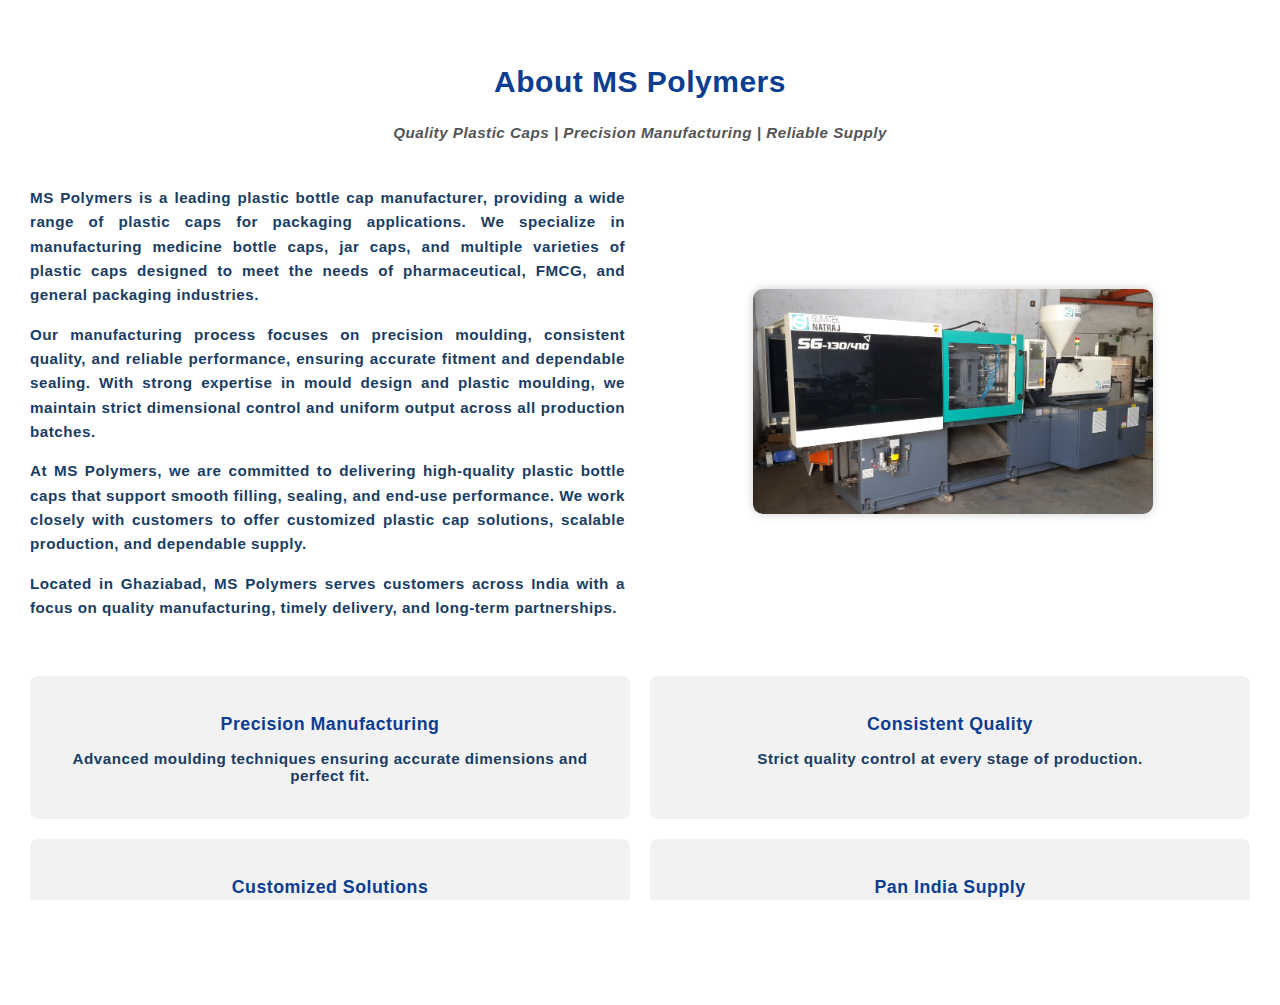
<file: PAGES/AboutUs.html>
<!DOCTYPE html>
<html lang="en">

<head>
    <meta charset="UTF-8">
    <meta name="viewport" content="width=device-width, initial-scale=1.0">
    <title>About Us | MSPolymers</title>
    <link rel="shortcut icon" href="../Resources/logo.ico" type="image/x-icon">
    <link rel="stylesheet" href="../style.css">
    <!-- <link rel="stylesheet" href="product.css"> -->
</head>


<body>
    <section id="about" class="content about-section">

        <div class="about-header">
            <h2>About MS Polymers</h2>
            <p class="tagline">Quality Plastic Caps | Precision Manufacturing | Reliable Supply</p>
        </div>

        <div class="about-container">

            <div class="about-text">
                <p>
                    MS Polymers is a leading plastic bottle cap manufacturer, providing a wide range of plastic caps for
                    packaging applications.
                    We specialize in manufacturing medicine bottle caps, jar caps, and multiple varieties of plastic
                    caps
                    designed to meet the needs of pharmaceutical, FMCG, and general packaging industries.
                </p>

                <p>
                    Our manufacturing process focuses on precision moulding, consistent quality, and reliable
                    performance,
                    ensuring accurate fitment and dependable sealing.
                    With strong expertise in mould design and plastic moulding, we maintain strict dimensional control
                    and
                    uniform output across all production batches.
                </p>

                <p>
                    At MS Polymers, we are committed to delivering high-quality plastic bottle caps that support smooth
                    filling,
                    sealing, and end-use performance.
                    We work closely with customers to offer customized plastic cap solutions, scalable production, and
                    dependable supply.
                </p>

                <p>
                    Located in Ghaziabad, MS Polymers serves customers across India with a focus on quality
                    manufacturing,
                    timely delivery, and long-term partnerships.
                </p>
            </div>

            <div class="about-image">
                <img src="../Resources/Manifacturing unit.jpg" alt="Manufacturing Unit">
            </div>

        </div>


        <div class="about-features">

            <div class="feature">
                <h3>Precision Manufacturing</h3>
                <p>Advanced moulding techniques ensuring accurate dimensions and perfect fit.</p>
            </div>

            <div class="feature">
                <h3>Consistent Quality</h3>
                <p>Strict quality control at every stage of production.</p>
            </div>

            <div class="feature">
                <h3>Customized Solutions</h3>
                <p>Caps designed as per client requirements and specifications.</p>
            </div>

            <div class="feature">
                <h3>Pan India Supply</h3>
                <p>Reliable and timely delivery across India.</p>
            </div>

        </div>

    </section>

</body>

</html>
</file>
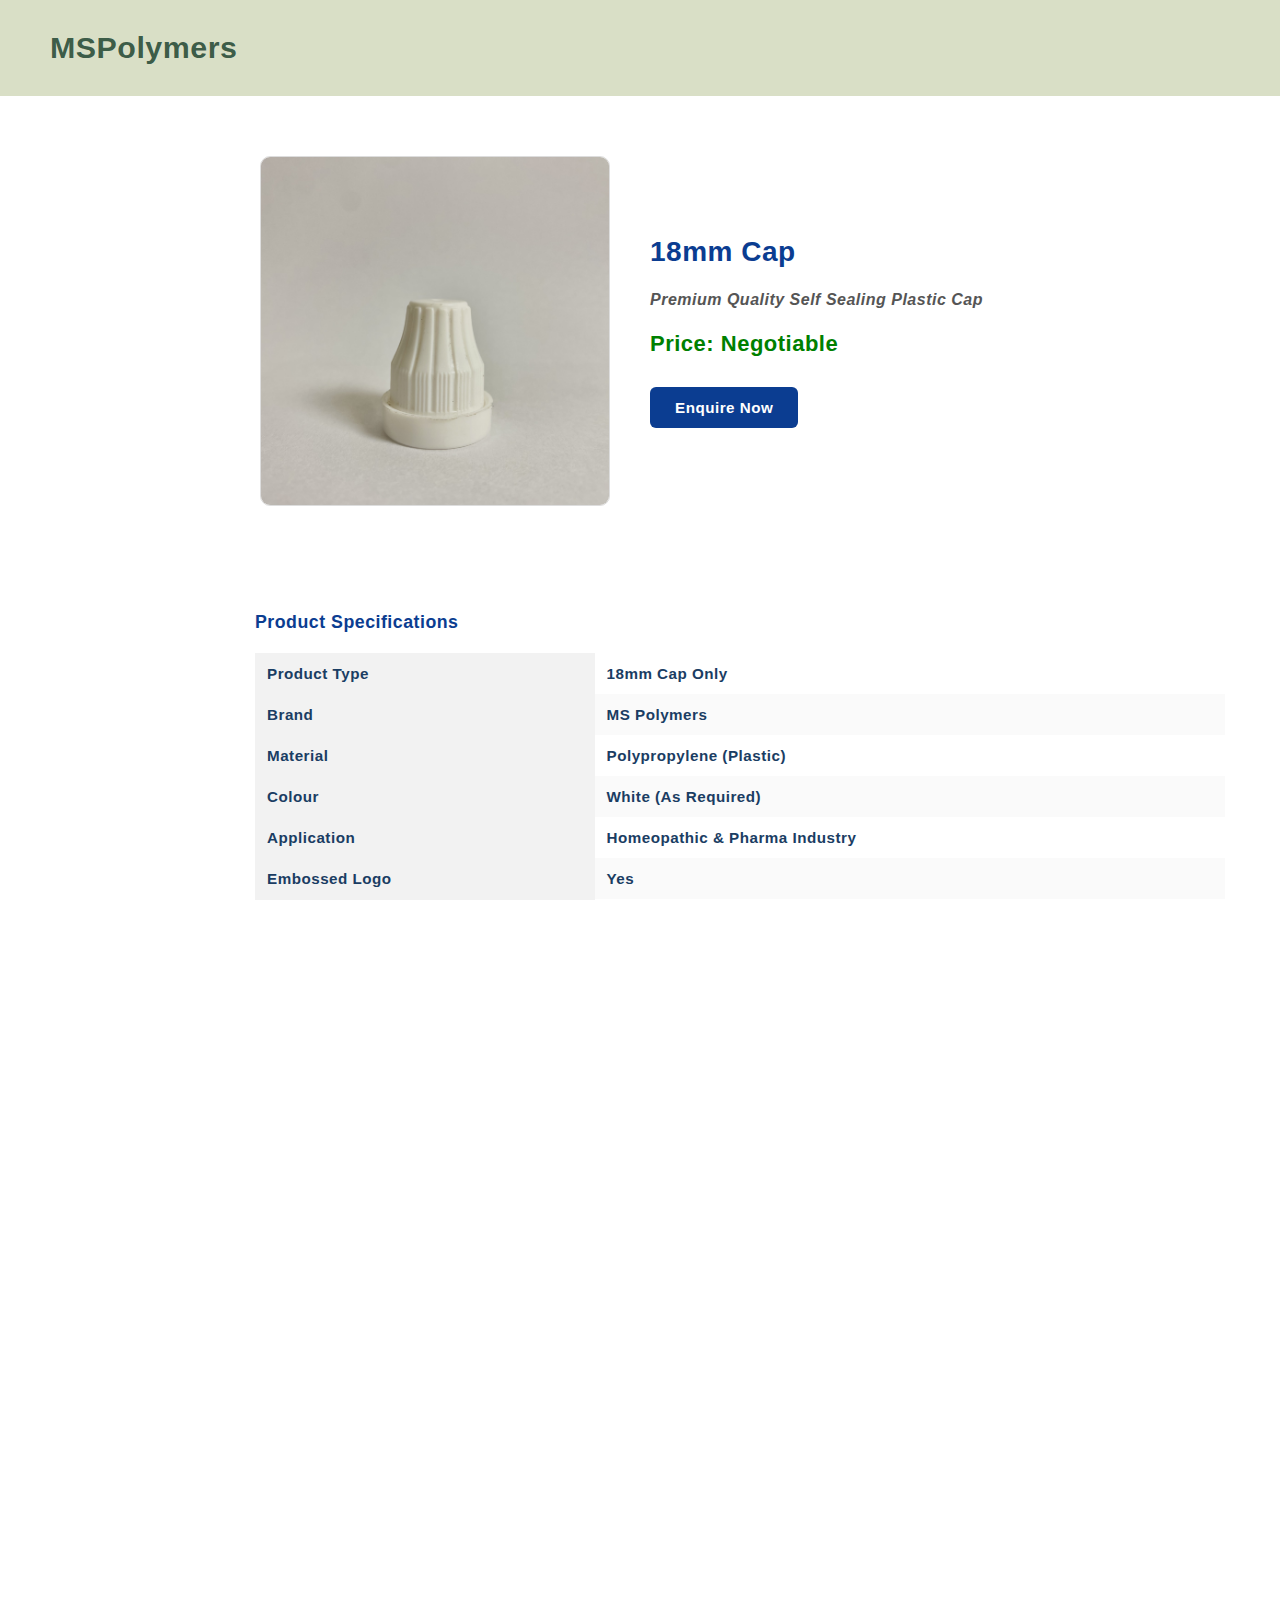
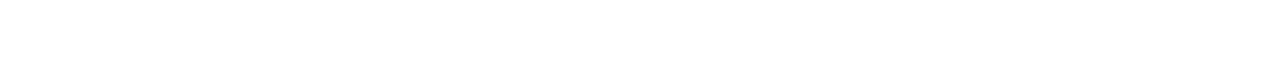
<file: PAGES/product2.html>
<!DOCTYPE html>
<html lang="en">

<head>
    <meta charset="UTF-8">
    <meta name="viewport" content="width=device-width, initial-scale=1.0">
    <title>18mm Cap | MSPolymers</title>

    <link rel="stylesheet" href="../style.css">
    <link rel="stylesheet" href="product.css">
</head>

<body>

<header>
    <h1>MSPolymers</h1>
</header>

<main class="product-page">

    <div class="product-wrapper">

        <!-- Product Image -->
        <div class="product-image">
            <img src="../Resources/cap.jpeg" alt="18mm Cap">
        </div>

        <!-- Product Info -->
        <div class="product-info">

            <h2>18mm Cap</h2>

            <p class="tagline">
                Premium Quality Self Sealing Plastic Cap
            </p>

            <p class="price">Price: Negotiable</p>

            <a href="../index.html#contact" class="cta-btn">
                Enquire Now
            </a>

        </div>

    </div>


    <!-- Specifications Section -->
    <section class="specification-section">

        <h3>Product Specifications</h3>

        <table class="spec-table">

            <tr>
                <th>Product Type</th>
                <td>18mm Cap Only</td>
            </tr>

            <tr>
                <th>Brand</th>
                <td>MS Polymers</td>
            </tr>

            <tr>
                <th>Material</th>
                <td>Polypropylene (Plastic)</td>
            </tr>

            <tr>
                <th>Colour</th>
                <td>White (As Required)</td>
            </tr>

            <tr>
                <th>Application</th>
                <td>Homeopathic & Pharma Industry</td>
            </tr>

            <tr>
                <th>Embossed Logo</th>
                <td>Yes</td>
            </tr>

            <tr>
                <th>Type</th>
                <td>Self Sealing Cap without Dropper</td>
            </tr>

            <tr>
                <th>Size</th>
                <td>18mm</td>
            </tr>

            <tr>
                <th>Dimension</th>
                <td>18mm</td>
            </tr>

            <tr>
                <th>Shape</th>
                <td>Round</td>
            </tr>

            <tr>
                <th>Design</th>
                <td>Screw Cap</td>
            </tr>

            <tr>
                <th>Usage</th>
                <td>Dilution Bottle Cap</td>
            </tr>

            <tr>
                <th>Feature</th>
                <td>Seal Cap with Double Sealing</td>
            </tr>

            <tr>
                <th>Food Grade</th>
                <td>Yes</td>
            </tr>

        </table>

    </section>


    <!-- Product Description -->
    <section class="description">

        <h3>Product Description</h3>

        <p>
            The 18mm Cap manufactured by MS Polymers is specially designed for pharmaceutical and homeopathic packaging applications.
            Made from high-quality polypropylene plastic, this cap ensures proper sealing, durability, and reliable performance.
        </p>

        <p>
            This cap is designed with double sealing technology to prevent leakage and contamination, making it ideal for
            medicine bottles and other liquid packaging requirements.
        </p>

        <p>
            With embossed logo options and customized colours as per customer requirements, this cap is perfect for bulk
            industrial usage across pharmaceutical, FMCG, and packaging sectors.
        </p>

    </section>

</main>

<footer>
    <p>© 2026 MSPolymers.in, All rights reserved.</p>
</footer>

</body>

</html>
</file>
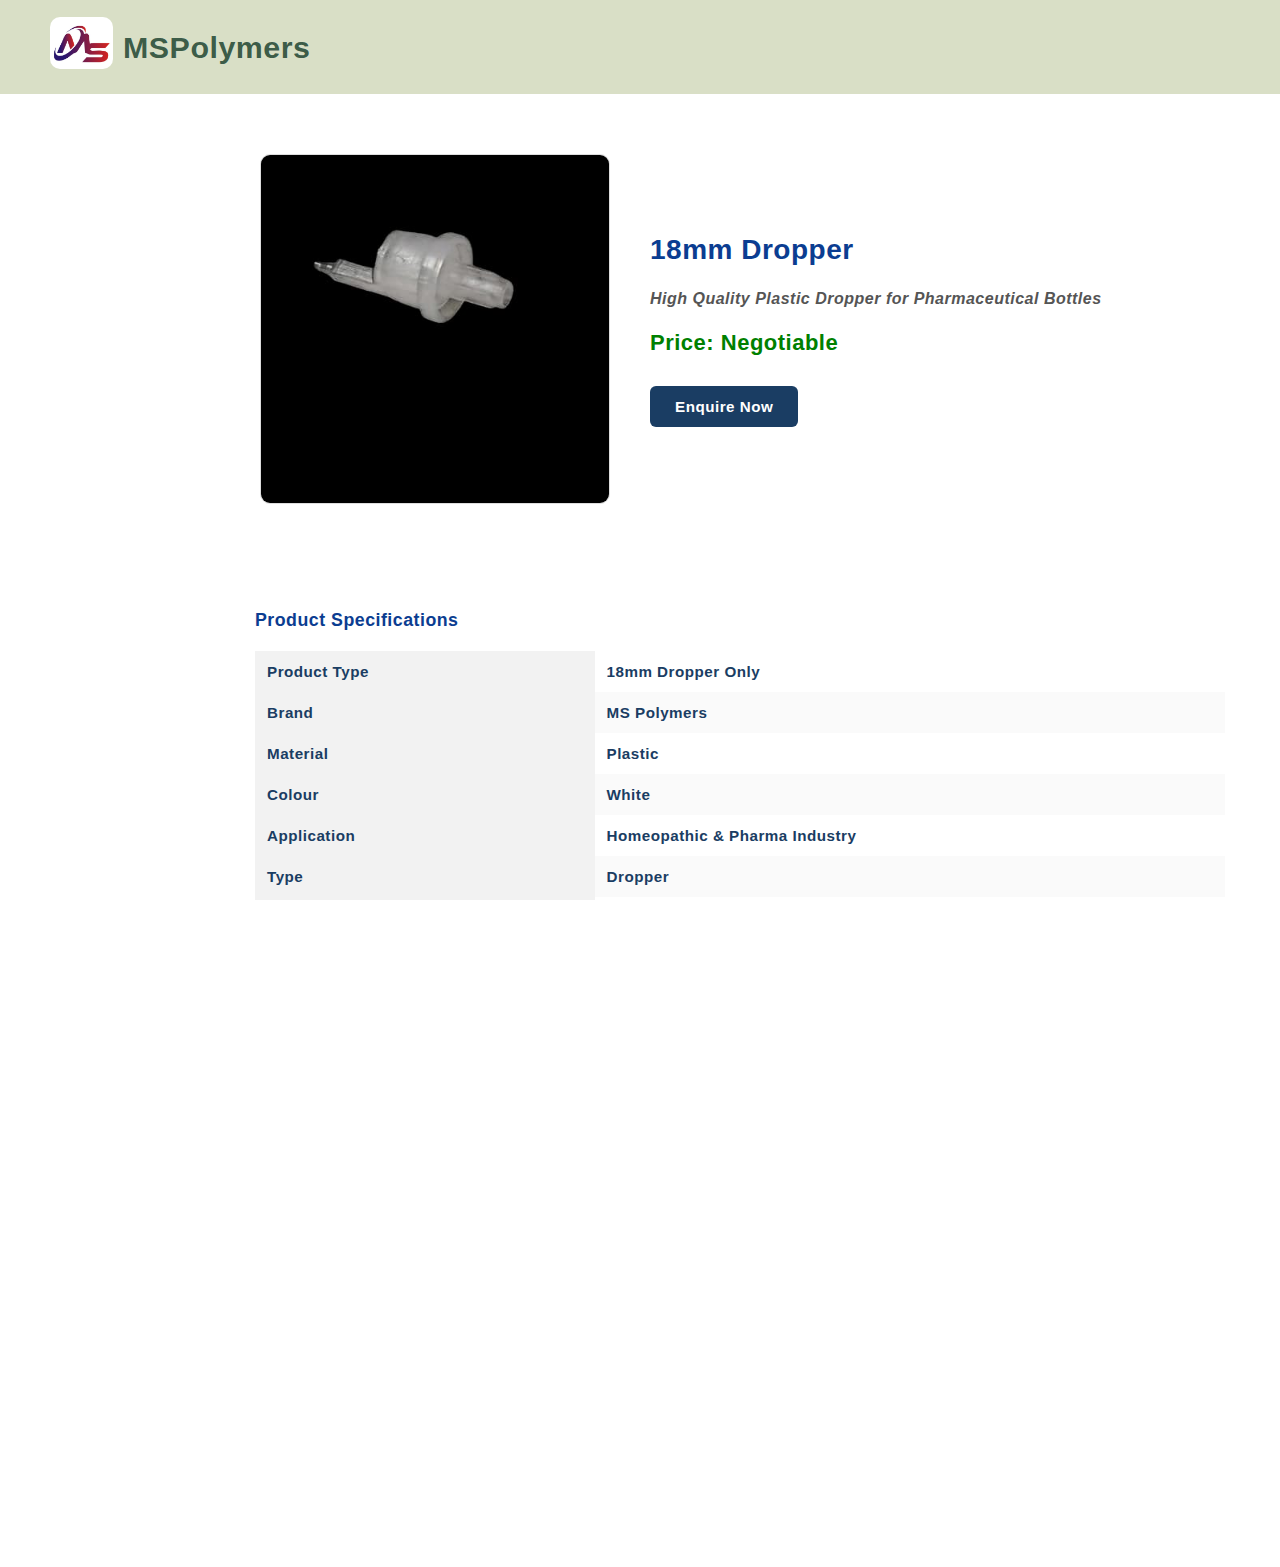
<file: PAGES/product3.html>
<!DOCTYPE html>
<html lang="en">

<head>
    <meta charset="UTF-8">
    <meta name="viewport" content="width=device-width, initial-scale=1.0">
    <title>18mm Dropper | MSPolymers</title>
    <link rel="shortcut icon" href="../Resources/logo.ico" type="image/x-icon">
    <link rel="stylesheet" href="../style.css">
    <!-- <link rel="stylesheet" href="product.css"> -->
</head>

<body>

    <header>
        <div class="header-logo">
            <a href="../index.html#home" class="logo">
                <img src="../Resources/logo.jpeg" style="height: 52px;border-radius: 10px;" alt="logo">
            </a>
            <a href="../index.html#home" class="mspolymers-title" style="text-decoration:none;color:inherit;">
                <h1 style="margin:0;">MSPolymers</h1>
            </a>
        </div>
    </header>

    <main class="product-page">

        <div class="product-wrapper">

            <!-- Product Image -->
            <div class="product-image">
                <img src="../Resources/dropper.jpeg" alt="18mm Dropper">
            </div>

            <!-- Product Info -->
            <div class="product-info">

                <h2>18mm Dropper </h2>

                <p class="tagline">
                    High Quality Plastic Dropper for Pharmaceutical Bottles
                </p>

                <p class="price">Price: Negotiable</p>

                <a href="../index.html#contact" class="cta-btn">
                    Enquire Now
                </a>

            </div>

        </div>


        <!-- Specifications Section -->
        <section class="specification-section">

            <h3>Product Specifications</h3>

            <table class="spec-table">

                <tr>
                    <th>Product Type</th>
                    <td>18mm Dropper Only</td>
                </tr>

                <tr>
                    <th>Brand</th>
                    <td>MS Polymers</td>
                </tr>

                <tr>
                    <th>Material</th>
                    <td>Plastic</td>
                </tr>

                <tr>
                    <th>Colour</th>
                    <td>White</td>
                </tr>

                <tr>
                    <th>Application</th>
                    <td>Homeopathic & Pharma Industry</td>
                </tr>

                <tr>
                    <th>Type</th>
                    <td>Dropper</td>
                </tr>

                <tr>
                    <th>Size</th>
                    <td>18mm</td>
                </tr>

                <tr>
                    <th>Dimension</th>
                    <td>18mm</td>
                </tr>

                <tr>
                    <th>Shape</th>
                    <td>Round</td>
                </tr>

                <tr>
                    <th>Usage</th>
                    <td>For 30ml, 50ml, 100ml Glass Bottles</td>
                </tr>

                <tr>
                    <th>Packaging</th>
                    <td>Bag</td>
                </tr>

                <tr>
                    <th>Food Grade</th>
                    <td>Yes</td>
                </tr>

            </table>

        </section>


        <!-- Product Description -->
        <section class="description">

            <h3>Product Description</h3>

            <p>
                The 18mm Dropper manufactured by MS Polymers is specially designed for use with pharmaceutical and
                homeopathic bottles.
                Made from high-quality plastic material, it ensures smooth liquid dispensing and reliable performance.
            </p>

            <p>
                This dropper is compatible with 30ml, 50ml, and 100ml glass bottles and is ideal for accurate dosage
                applications.
                The round design provides easy fitment and secure usage.
            </p>

            <p>
                Manufactured under strict quality standards, the dropper is food grade, durable, and suitable for bulk
                packaging and industrial requirements.
            </p>

        </section>

    </main>

    <footer>
        <p>© 2026 MSPolymers.in, All rights reserved.</p>
    </footer>

</body>

</html>
</file>
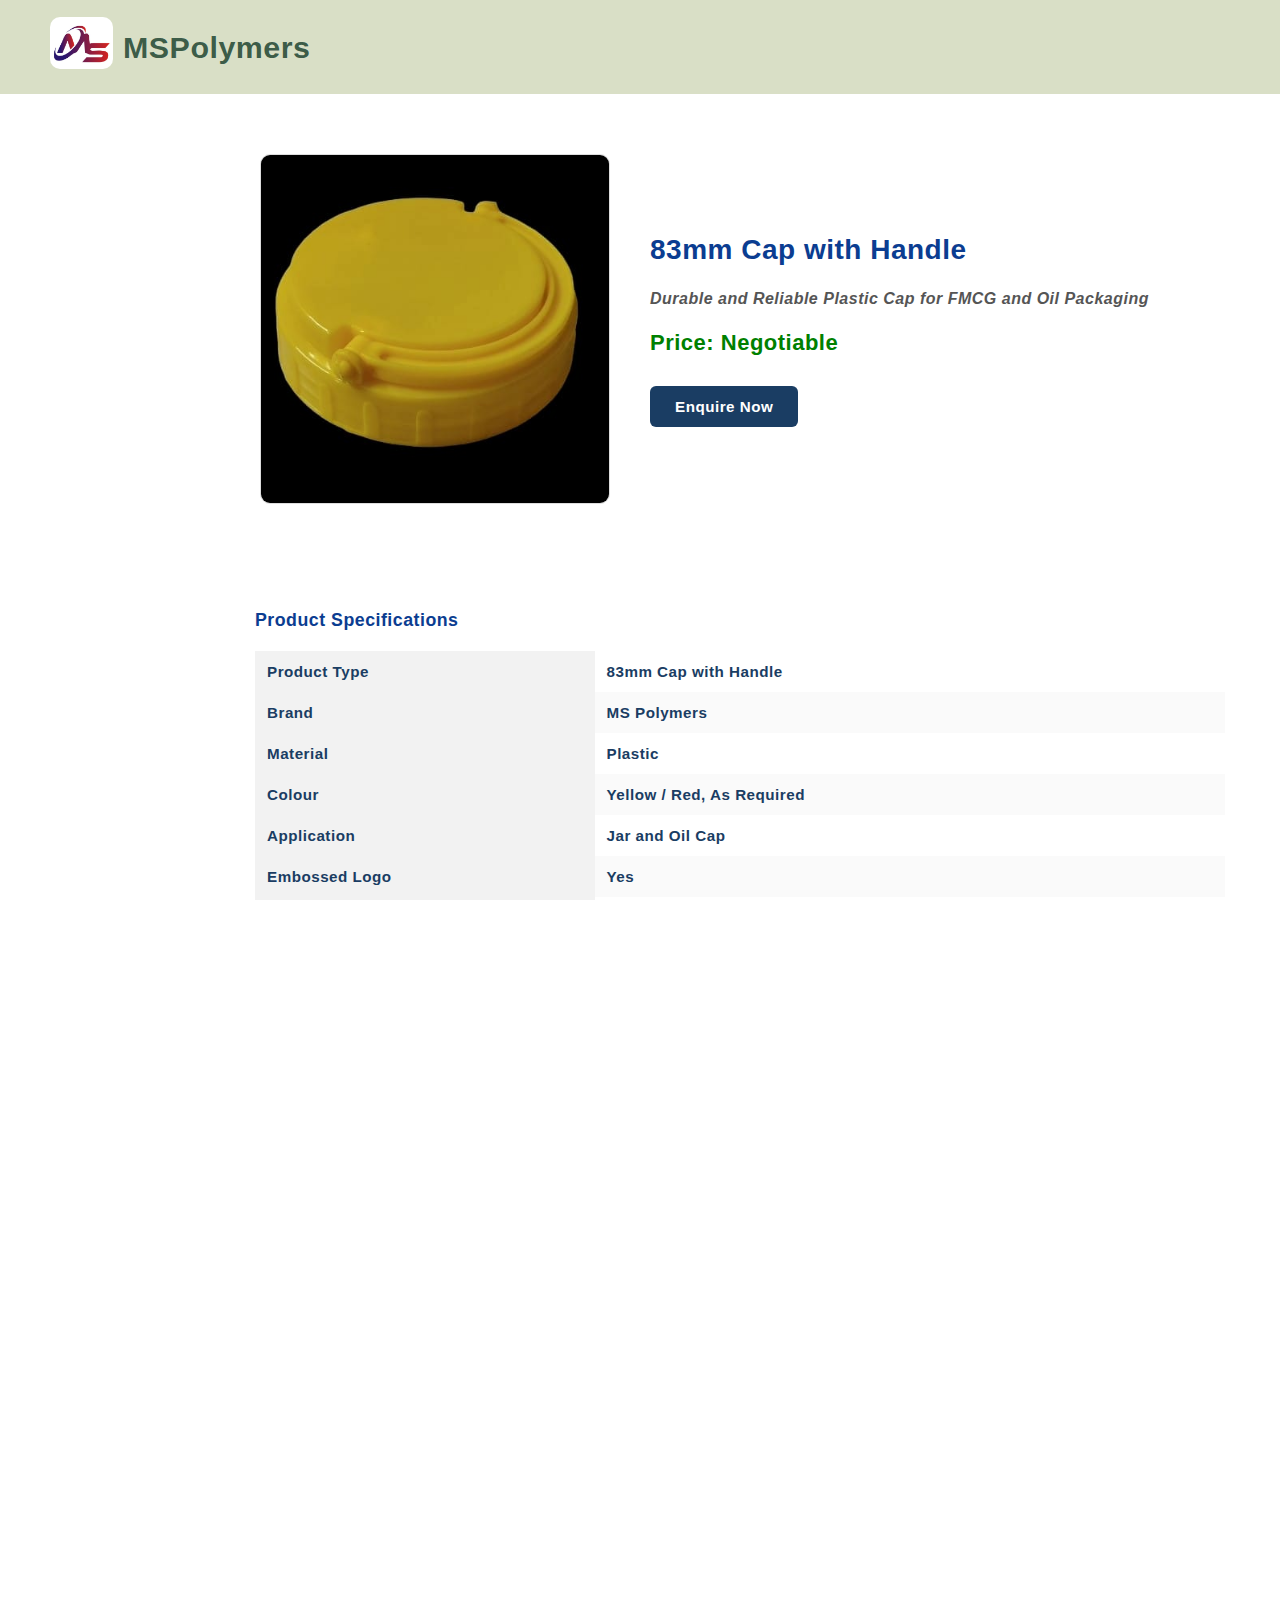
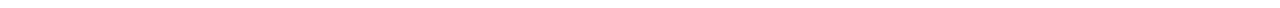
<file: PAGES/product4.html>
<!DOCTYPE html>
<html lang="en">

<head>
    <meta charset="UTF-8">
    <meta name="viewport" content="width=device-width, initial-scale=1.0">
    <title>83mm Cap with Handle | MSPolymers</title>
    <link rel="shortcut icon" href="../Resources/logo.ico" type="image/x-icon">
    <link rel="stylesheet" href="../style.css">
    <!-- <link rel="stylesheet" href="product.css"> -->
</head>

<body>

    <header>
        <div class="header-logo">
            <a href="../index.html#home" class="logo">
                <img src="../Resources/logo.jpeg" style="height: 52px;border-radius: 10px;" alt="logo">
            </a>
            <a href="../index.html#home" class="mspolymers-title" style="text-decoration:none;color:inherit;">
                <h1 style="margin:0;">MSPolymers</h1>
            </a>
        </div>
    </header>

    <main class="product-page">

        <div class="product-wrapper">

            <!-- Product Image -->
            <div class="product-image">
                <img src="../Resources/83mm_cap_yellow.jpeg" alt="83mm Cap with Handle">
            </div>

            <!-- Product Info -->
            <div class="product-info">

                <h2>83mm Cap with Handle</h2>

                <p class="tagline">
                    Durable and Reliable Plastic Cap for FMCG and Oil Packaging
                </p>

                <p class="price">Price: Negotiable</p>

                <a href="../index.html#contact" class="cta-btn">
                    Enquire Now
                </a>

            </div>

        </div>


        <!-- Specifications Section -->
        <section class="specification-section">

            <h3>Product Specifications</h3>

            <table class="spec-table">

                <tr>
                    <th>Product Type</th>
                    <td>83mm Cap with Handle</td>
                </tr>

                <tr>
                    <th>Brand</th>
                    <td>MS Polymers</td>
                </tr>

                <tr>
                    <th>Material</th>
                    <td>Plastic</td>
                </tr>

                <tr>
                    <th>Colour</th>
                    <td>Yellow / Red, As Required</td>
                </tr>

                <tr>
                    <th>Application</th>
                    <td>Jar and Oil Cap</td>
                </tr>

                <tr>
                    <th>Embossed Logo</th>
                    <td>Yes</td>
                </tr>

                <tr>
                    <th>Usage</th>
                    <td>For FMCG Oil and More</td>
                </tr>

                <tr>
                    <th>Size</th>
                    <td>83mm</td>
                </tr>

                <tr>
                    <th>Dimension</th>
                    <td>83mm</td>
                </tr>

                <tr>
                    <th>Shape</th>
                    <td>Round</td>
                </tr>

                <tr>
                    <th>Design</th>
                    <td>Screw Cap</td>
                </tr>

                <tr>
                    <th>Packaging</th>
                    <td>Bag</td>
                </tr>

                <tr>
                    <th>Food Grade</th>
                    <td>Yes</td>
                </tr>

            </table>

        </section>


        <!-- Product Description -->
        <section class="description">

            <h3>Product Description</h3>

            <p>
                The 83mm Cap with Handle manufactured by MS Polymers is specially designed for secure sealing of oil
                jars and FMCG containers.
                Made from high-quality plastic material, it offers excellent durability and strong grip for easy
                handling.
            </p>

            <p>
                This cap comes with an integrated handle for convenient carrying and usage.
                It is suitable for a wide range of packaging applications including edible oil jars and other industrial
                containers.
            </p>

            <p>
                The cap can be customized in multiple colors such as yellow and red as per customer requirements.
                Being food grade and robust in design, it ensures reliable performance and long service life.
            </p>

        </section>

    </main>

    <footer>
        <p>© 2026 MSPolymers.in, All rights reserved.</p>
    </footer>

</body>

</html>
</file>
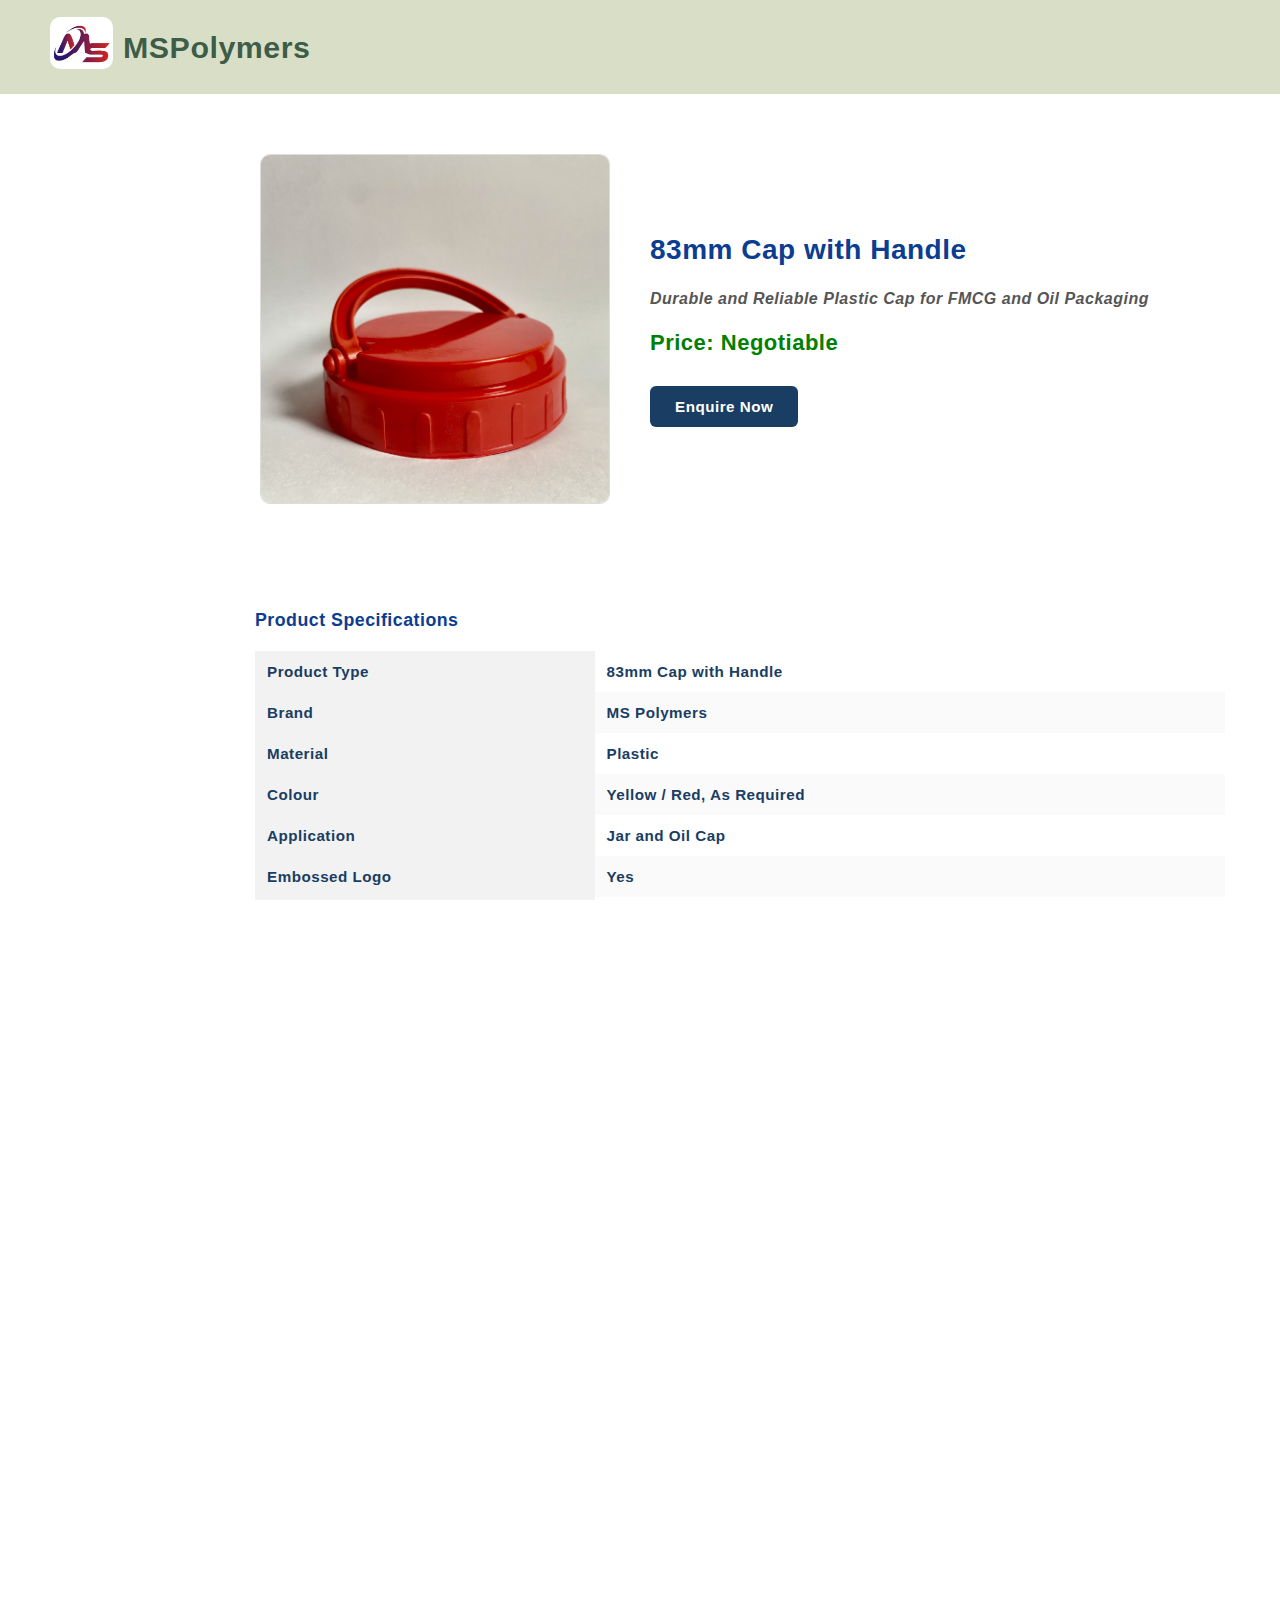
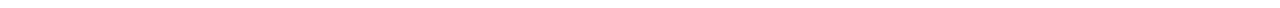
<file: PAGES/product5.html>
<!DOCTYPE html>
<html lang="en">

<head>
    <meta charset="UTF-8">
    <meta name="viewport" content="width=device-width, initial-scale=1.0">
    <title>83mm Cap with Handle | MSPolymers</title>
    <link rel="shortcut icon" href="../Resources/logo.ico" type="image/x-icon">
    <link rel="stylesheet" href="../style.css">
    <!-- <link rel="stylesheet" href="product.css"> -->
</head>

<body>

    <header>
        <div class="header-logo">
            <a href="../index.html#home" class="logo">
                <img src="../Resources/logo.jpeg" style="height: 52px;border-radius: 10px;" alt="logo">
            </a>
            <a href="../index.html#home" class="mspolymers-title" style="text-decoration:none;color:inherit;">
                <h1 style="margin:0;">MSPolymers</h1>
            </a>
        </div>
    </header>

    <main class="product-page">

        <div class="product-wrapper">

            <!-- Product Image -->
            <div class="product-image">
                <img src="../Resources/83mm_cap_red.jpeg" alt="83mm Cap with Handle">
            </div>

            <!-- Product Info -->
            <div class="product-info">

                <h2>83mm Cap with Handle</h2>

                <p class="tagline">
                    Durable and Reliable Plastic Cap for FMCG and Oil Packaging
                </p>

                <p class="price">Price: Negotiable</p>

                <a href="../index.html#contact" class="cta-btn">
                    Enquire Now
                </a>

            </div>

        </div>


        <!-- Specifications Section -->
        <section class="specification-section">

            <h3>Product Specifications</h3>

            <table class="spec-table">

                <tr>
                    <th>Product Type</th>
                    <td>83mm Cap with Handle</td>
                </tr>

                <tr>
                    <th>Brand</th>
                    <td>MS Polymers</td>
                </tr>

                <tr>
                    <th>Material</th>
                    <td>Plastic</td>
                </tr>

                <tr>
                    <th>Colour</th>
                    <td>Yellow / Red, As Required</td>
                </tr>

                <tr>
                    <th>Application</th>
                    <td>Jar and Oil Cap</td>
                </tr>

                <tr>
                    <th>Embossed Logo</th>
                    <td>Yes</td>
                </tr>

                <tr>
                    <th>Usage</th>
                    <td>For FMCG Oil and More</td>
                </tr>

                <tr>
                    <th>Size</th>
                    <td>83mm</td>
                </tr>

                <tr>
                    <th>Dimension</th>
                    <td>83mm</td>
                </tr>

                <tr>
                    <th>Shape</th>
                    <td>Round</td>
                </tr>

                <tr>
                    <th>Design</th>
                    <td>Screw Cap</td>
                </tr>

                <tr>
                    <th>Packaging</th>
                    <td>Bag</td>
                </tr>

                <tr>
                    <th>Food Grade</th>
                    <td>Yes</td>
                </tr>

            </table>

        </section>


        <!-- Product Description -->
        <section class="description">

            <h3>Product Description</h3>

            <p>
                The 83mm Cap with Handle manufactured by MS Polymers is specially designed for secure sealing of oil
                jars and FMCG containers.
                Made from high-quality plastic material, it offers excellent durability and strong grip for easy
                handling.
            </p>

            <p>
                This cap comes with an integrated handle for convenient carrying and usage.
                It is suitable for a wide range of packaging applications including edible oil jars and other industrial
                containers.
            </p>

            <p>
                The cap can be customized in multiple colors such as yellow and red as per customer requirements.
                Being food grade and robust in design, it ensures reliable performance and long service life.
            </p>

        </section>

    </main>

    <footer>
        <p>© 2026 MSPolymers.in, All rights reserved.</p>
    </footer>

</body>

</html>
</file>
<file: style.css>
/* ================= PRODUCT PAGE STYLES (from product.css) ================= */

.product-page {
    padding: 30px;
}

/* Product Wrapper */
.product-wrapper {
    display: flex;
    gap: 40px;
    background-color: #ffffff;
    padding: 30px;
    border-radius: 10px;
    align-items: center;
}

/* Product Image Section */
.product-image img {
    width: 350px;
    height: 350px;
    object-fit: cover;
    border-radius: 10px;
    border: 1px solid #ddd;
}

/* Product Info Section */
.product-info h2 {
    margin-top: 0;
    color: #0b3d91;
    font-size: 28px;
}

.product-page .tagline {
    font-size: 16px;
    color: #555;
    margin-bottom: 15px;
}

.product-page .price {
    font-size: 22px;
    font-weight: bold;
    color: green;
    margin-bottom: 20px;
}

/* CTA Button for Product Page */
.cta-btn {
    display: inline-block;
    padding: 12px 25px;
    background-color: #1A3D63;
    color: #ffffff;
    text-decoration: none;
    border-radius: 6px;
    font-weight: bold;
    margin-top: 10px;
    transition: background 0.3s;
}

.cta-btn:hover {
    background-color: #5287ea;
}

/* Product Specification Table */
.specification-section {
    background-color: #ffffff;
    margin-top: 30px;
    padding: 25px;
    border-radius: 10px;
}

.specification-section h3 {
    color: #0b3d91;
    margin-bottom: 20px;
}

.spec-table {
    width: 100%;
    border-collapse: collapse;
}

.spec-table th {
    background-color: #f2f2f2;
    text-align: left;
    padding: 12px;
    width: 35%;
}

.spec-table td {
    padding: 12px;
}

.spec-table tr:nth-child(even) {
    background-color: #fafafa;
}

/* Product Description Section */
.description {
    background-color: #ffffff;
    margin-top: 30px;
    padding: 25px;
    border-radius: 10px;
}

.description h3 {
    color: #0b3d91;
    margin-bottom: 15px;
}

.description p {
    line-height: 1.6;
    margin-bottom: 10px;
    text-align: justify;
}

/* ================= PRODUCT PAGE RESPONSIVE BREAKPOINTS ================= */

@media screen and (max-width: 1100px) {
    .product-page {
        padding: 20px;
    }

    .product-wrapper {
        gap: 20px;
        padding: 20px;
    }

    .product-info h2 {
        font-size: 24px;
    }

    .product-page .price {
        font-size: 20px;
    }
}

@media screen and (max-width: 900px) {
    .product-wrapper {
        flex-direction: column;
        text-align: center;
    }

    .product-image img {
        width: 300px;
        height: 300px;
    }

    .spec-table th {
        width: 45%;
    }
}

@media screen and (max-width: 768px) {
    .product-wrapper {
        flex-direction: column;
        padding: 15px;
    }

    .product-image img {
        width: 300px;
        max-width: 300px;
        /* height: auto; */
    }

    .product-info h2 {
        font-size: 22px;
    }

    .product-page .price {
        font-size: 18px;
    }

    .spec-table th,
    .spec-table td {
        display: block;
        width: 100%;
        text-align: left;
    }

    .spec-table th {
        margin-top: 10px;
    }

    .description p {
        text-align: left;
    }
}

@media screen and (max-width: 500px) {
    .product-page {
        padding: 10px;
    }

    .product-wrapper {
        padding: 10px;
    }

    .product-info h2 {
        font-size: 20px;
    }

    .cta-btn {
        width: 100%;
        text-align: center;
    }

    .specification-section,
    .description {
        padding: 15px;
    }

    .spec-table th,
    .spec-table td {
        font-size: 14px;
    }
}

* {
    box-sizing: border-box;
}

html,
body {
    height: 100%;
    scroll-behavior: smooth;
    /* Smooth scroll */
    overflow-x: hidden;
}

body {
    font-family: Arial, sans-serif;
    margin: 0;
    text-align: left;
    font-size: 0.95rem;
    color: #1A3D63;
    font-weight: 600;
    letter-spacing: 0.5px;
    display: block;
    width: 100%;
    min-height: 100vh;
}


/* Header */

.header-logo {
    display: flex;
    align-items: center;
    gap: 10px;
    justify-content: flex-start;
}

.mspolymers-title-block {
    display: flex;
    flex-direction: column;
    align-items: flex-start;
    line-height: 1.1;
}

.mspolymers-title-block h1 {
    margin-bottom: 2px;
}

.gst-number {
    font-size: 0.8rem;
    color: #1A3D63;
    font-weight: 600;
    margin-left: 2px;
    letter-spacing: 0.5px;
}


header {
    background-color: #D9DFC6;
    color: #002b17bd;
    position: sticky;
    top: 0;
    left: 0;
    width: 100%;
    z-index: 1000;
    padding: 10px 50px;
    /* padding-left: 5rem; */
}

.logo {
    font-size: 4rem;
    font-weight: 700;
    color: var(--white-color);
}

.header-container {
    display: flex;
    align-items: center;
    /* justify-content: space-between; */
    /* max-width: 1100px; */
    margin: 0 auto;
    height: 4rem;
}

.header-container h1 {
    font-size: 2.2rem;
    /* text-align:justify; */
}

.header-boxes {
    display: flex;
    gap: 1rem;
    /* align-items:stretch ; */
    /* justify-content:stretch; */
    margin-left: inherit;
}

/* .header-boxes:hover{
    color: #0b3d91;
} */

.header-box {
    display: flex;
    /* align-items: center; */
    gap: 0.5rem;
    background-color: #00ff8820;
    /* slight transparency */
    padding: 8px 12px;
    border-radius: 5px;
    cursor: pointer;
    transition: background-color 0.3s;
    align-items: flex-end;
    justify-self: auto;
    margin-left: auto;
    text-decoration: none;
}

.header-box:hover {
    background-color: #ffffff;
}

.header-box:hover span,
.header-box:hover i {
    color: #1A3D63;

}

.header-box i {
    font-size: 1.5rem;
    color: #fff;
}

.header-box span {
    color: #000000;
    font-weight: bold;
}


/* Sidebar Navigation */
nav {
    position: fixed;
    top: 80px;
    left: 0;
    width: 200px;
    height: calc(100% - 80px);
    background-color: #ffffff;
    padding-top: 20px;
    box-shadow: 2px 0 5px rgba(0, 0, 0, 0.1);
}

/* nav.active{
    animation: show-header 1.0s linear forwards;
} */
nav {
    text-align: center;
}

nav button,
nav .nav-btn {
    display: block;
    width: 80%;
    max-width: 200px;
    /* 🔒 controls button size */
    margin: 10px auto;
    padding: 10px;
    font-size: 16px;
    cursor: pointer;
    background-color: #1A3D63;
    color: #fff;
    border: none;
    border-radius: 5px;
    transition: 0.3s;
    text-decoration: none;
    text-align: center;
}

nav button:hover,
nav .nav-btn:hover {
    background-color: #5287ea;
}

/* Main Content */
main {
    flex: 1;
    margin-left: 200px;
    margin-top: 80px;
    padding: 0.3rem;
    margin-top: auto;
}

/* Sections */
.content {
    background-color: #ffffff;
    margin: 20px 10px;
    padding: 20px;
    border-radius: 5px;
    /* min-height: 100vh; */
    /* each section takes full screen height */
    scroll-margin-top: 90px;
    /* prevents header overlap */

}

/* Products */
.product {
    display: flex;
    margin: 20px;
    padding: 15px;
    border-radius: 8px;
    background-color: #fff;
}

.product img {
    width: 200px;
    height: 150px;
    margin-right: 20px;
    border-radius: 5px;
}

.details {
    text-align: left;
}

.price {
    font-weight: bold;
    color: green;
}

.details a {
    text-decoration: none;
    color: #fff;
    background-color: #1A3D63;
    padding: 8px 12px;
    border-radius: 5px;
}

.details a:hover {
    background-color: #5287ea;
}

/* Footer */
footer {
    background-color: #6188c7;
    color: #fff;
    text-align: center;
    padding: 1px;
    width: 100%;
    position: relative;
    left: 0;
}


/* About us  */
/* ===== ABOUT SECTION STYLING ===== */

.about-section {
    background-color: #ffffff;
}

.about-header {
    text-align: center;
    margin-bottom: 30px;
}

.about-header h2 {
    font-size: 30px;
    color: #0b3d91;
}

.tagline {
    font-style: italic;
    color: #555;
    margin-top: 5px;
}

.about-container {
    display: flex;
    gap: 30px;
    align-items: center;
    margin-top: 20px;
}

.about-text {
    flex: 1;
    text-align: justify;
    line-height: 1.6;
}

.about-image {
    flex: 1;
    text-align: center;
}

.about-image img {
    width: 100%;
    max-width: 400px;
    border-radius: 10px;
    box-shadow: 0px 0px 10px rgba(0, 0, 0, 0.2);
}

/* Features Section */

.about-features {
    display: grid;
    grid-template-columns: 1fr 1fr;
    gap: 20px;
    margin-top: 40px;
}

/* Responsive breakpoints for .about-features */
@media screen and (max-width: 900px) {
    .about-features {
        grid-template-columns: 1fr;
        gap: 15px;
    }
}

@media screen and (max-width: 600px) {
    .about-features {
        grid-template-columns: 1fr;
        gap: 10px;
        padding: 0 5px;
    }

    .feature {
        padding: 12px;
        font-size: 15px;
    }
}

.feature {
    background-color: #f2f2f2;
    padding: 20px;
    border-radius: 8px;
    text-align: center;
}

.feature h3 {
    color: #0b3d91;
    margin-bottom: 10px;
}

/* Mobile Responsive */

@media screen and (max-width: 768px) {

    .about-container {
        flex-direction: column;
    }

    .about-features {
        grid-template-columns: 1fr;
    }
}


/* Contact Section */
.contact {
    width: 100%;
    padding: initial;
    background-color: #f2f2f2;
}

.contact-container {
    display: grid;
    grid-template-columns: 1fr 1.3fr;
    gap: 3rem;
    max-width: 1200px;
    margin: 0 auto;
}

.contact-box h2 {
    font-size: 3.5rem;
    color: #0b3d91;
    margin-bottom: 1rem;
}

.contact-detail {
    display: flex;
    align-items: center;
    margin: 2rem 0;
}

.contact-detail i {
    display: inline-flex;
    background: #e0e0e0;
    color: #0b3d91;
    font-size: 2.5rem;
    padding: 1rem;
    border-radius: 0.6rem;
    margin-right: 1.5rem;
}

.contact-detail .detail p:first-child {
    font-weight: bold;
    color: #0b3d91;
}

.contact-detail .detail p:last-child {
    color: #555;
}

.contact-box form {
    background: #fff;
    padding: 1rem 1rem;
    border-radius: 1rem;
    box-shadow: 0 0 2rem rgba(0, 0, 0, 0.05);
    text-align: center;
}

.contact-box .heading {
    font-size: 2.5rem;
    color: #0b3d91;
    margin-bottom: 2rem;
}

.contact-box .field-box {
    display: grid;
    grid-template-columns: repeat(2, 1fr);
    gap: 2rem;
}

.contact-box .field-box input,
.contact-box .field-box textarea {
    padding: 1.5rem;
    border: 1px solid #ccc;
    border-radius: 0.6rem;
    font-size: 1.6rem;
    width: 100%;
}

.contact-box .field-box textarea {
    grid-column: 1 / -1;
    height: 16rem;
    resize: none;
}

.contact-box .field-box input:focus,
.contact-box .field-box textarea:focus {
    outline: none;
    border-color: #0b3d91;
    box-shadow: 0 0 1rem rgba(11, 61, 145, 0.3);
}

.contact-box .btn {
    margin-top: 2rem;
    background-color: #1A3D63;
    color: #fff;
    border: none;
    padding: 1.2rem 2.5rem;
    font-size: 1.6rem;
    border-radius: 0.6rem;
    cursor: pointer;
    transition: 0.3s;
}

.contact-box .btn:hover {
    background-color: #5287ea;
}

/* Responsive */
@media screen and (max-width: 900px) {
    .contact-container {
        grid-template-columns: 1fr;
    }

    .contact-box form {
        margin-top: 2rem;
    }

    .contact-box h2 {
        font-size: 2.5rem;
    }
}

@media screen and (max-width: 768px) {
    .product-container {
        grid-template-columns: 1fr;
    }
}


/* ===== RESPONSIVE DESIGN FOR MSPOLYMERS ===== */

/* Large tablets and small laptops */
@media screen and (max-width: 1100px) {
    .header-container {
        flex-direction: column;
        text-align: center;
        gap: 10px;
        justify-self: center;
        height: auto;
    }

    .header-boxes {
        justify-content: center;
        justify-self: center;
    }

    main {
        margin-left: 0;
    }

    nav {
        position: relative;
        width: 100%;
        height: auto;
        display: flex;
        justify-content: center;
        gap: 10px;
        padding: 10px 0;
        top: 0;
    }

    nav button {
        width: auto;
        padding: 10px 20px;
    }
     /* .product img {
        width: 100%;
        height: auto;
    } */
}

@media (min-width: 1100px) {

    nav button,
    nav .nav-btn {
        max-width: 400px;
    }
     /* .product img {
        width: 100%;
        height: auto;
    } */
}


/* Tablets */
@media screen and (max-width: 900px) {

    .product {
        flex-direction: column;
        align-items: center;
        text-align: center;
    }

    .product img {
        margin-right: 0;
        margin-bottom: 15px;
    }

    .about-container {
        flex-direction: column;
        text-align: center;
    }

    .about-text {
        text-align: justify;
    }
     /* .product img {
        width: 100%;
        height: auto;
    } */
}

/* Mobile Phones */
@media screen and (max-width: 768px) {

    .header-container h1 {
        font-size: 1.8rem;
    }
    .header-box{
        /* font-size: 3.3vw; */
        align-items: center;
        white-space: nowrap;
    }
    /* .header{
        padding-left: 3rem;
    
    } */

    /* nav {
        flex-direction: column;
        align-items: center;
    }

    nav button {
        width: 90%;
    } */

    .product-container {
        display: grid;
        grid-template-columns: 1fr;
    }

    .contact-box .field-box {
        grid-template-columns: 1fr;
    }

    footer {
        font-size: 14px;
    }
     /* .product img {
        width: 100%;
        height: auto;
    } */




    /* #menu-icon {
        display: block;
    }

    nav {
        position: absolute;
        top: 100%;
        left: 0;
        width: 100%;
        padding: 1rem 0;
        background: var(--bg-color);
        border-top: 0.1rem solid rgba(0, 0, 0, 0.2);
        box-shadow: 0 0.5rem 1rem rgba(0, 0, 0, 0.2);
        text-align: center;
        display: none;
    }

    nav.active {
        display: block;
    }

    nav a {
        display: block;
        margin: 4rem 0;
    } */

     .spec-table {
    width: 100%;
    border-collapse: collapse;
  }

  .spec-table tr {
    display: flex;
    justify-content: space-between;
    align-items: center;
    border-bottom: 1px solid #ddd;
    padding: 8px 0;
  }

  .spec-table th,
  .spec-table td {
    display: inline-block;
    width: auto;
    padding: 0;
    font-size: 14px;
  }

  .spec-table th {
    font-weight: 600;
    text-align: left;
  }

  .spec-table td {
    text-align: right;
  }


}

/* Small mobile devices */
@media screen and (max-width: 500px) {

    .header-boxes {
        flex-direction:row;
        gap: 5px;
        /* width: 100%;
        height: auto;
        justify-content: center;
        justify-self: center; */
        /* font-size: 3.7vw; */
    }
    .header-box{
        font-size: 3.3vw;
        align-items: center;
        white-space: nowrap;
    }

    .header-container {
        height: auto;
    }

    .product img {
        width: 100%;
        height: auto;
    }

    .about-header h2 {
        font-size: 24px;
    }

    .feature {
        padding: 15px;
    }
    header{
        padding-left: 0.1rem;
        /* margin-left: 0%; */
    }
    /* .spec-table{
        flex-direction: row;
    } */


    .spec-table {
    width: 100%;
    border-collapse: collapse;
  }

  .spec-table tr {
    display: flex;
    justify-content: space-between;
    align-items: center;
    border-bottom: 1px solid #ddd;
    padding: 8px 0;
  }

  .spec-table th,
  .spec-table td {
    display: inline-block;
    width: auto;
    padding: 0;
    font-size: 14px;
  }

  .spec-table th {
    font-weight: 600;
    text-align: left;
  }

  .spec-table td {
    text-align: right;
  }

}
</file>
<file: PAGES/product.css>
.product-page {
    padding: 30px;
}

.product-wrapper {
    display: flex;
    gap: 40px;
    background-color: #ffffff;
    padding: 30px;
    border-radius: 10px;
}

/* Image */
.product-image img {
    width: 350px;
    border-radius: 10px;
}

/* Info */
.product-info h2 {
    margin-top: 0;
    color: #0b3d91;
}

.tagline {
    font-size: 16px;
    color: #555;
    margin-bottom: 15px;
}

.price {
    font-size: 24px;
    font-weight: bold;
    color: green;
    margin-bottom: 20px;
}

/* Specs */
.specs {
    list-style: none;
    padding: 0;
    margin-bottom: 25px;
}

.specs li {
    margin-bottom: 8px;
    font-size: 15px;
}

/* CTA Button */
.cta-btn {
    display: inline-block;
    padding: 12px 25px;
    background-color: #0b3d91;
    color: #ffffff;
    text-decoration: none;
    border-radius: 6px;
    font-weight: bold;
}

.cta-btn:hover {
    background-color: #092c6b;
}

/* Description */
.description {
    background-color: #ffffff;
    margin-top: 30px;
    padding: 25px;
    border-radius: 10px;
}

.description h3 {
    color: #0b3d91;
}

/* Responsive */
@media screen and (max-width: 768px) {
    .product-wrapper {
        flex-direction: column;
        align-items: center;
    }

    .product-image img {
        width: 100%;
        max-width: 300px;
    }
}
</file>
